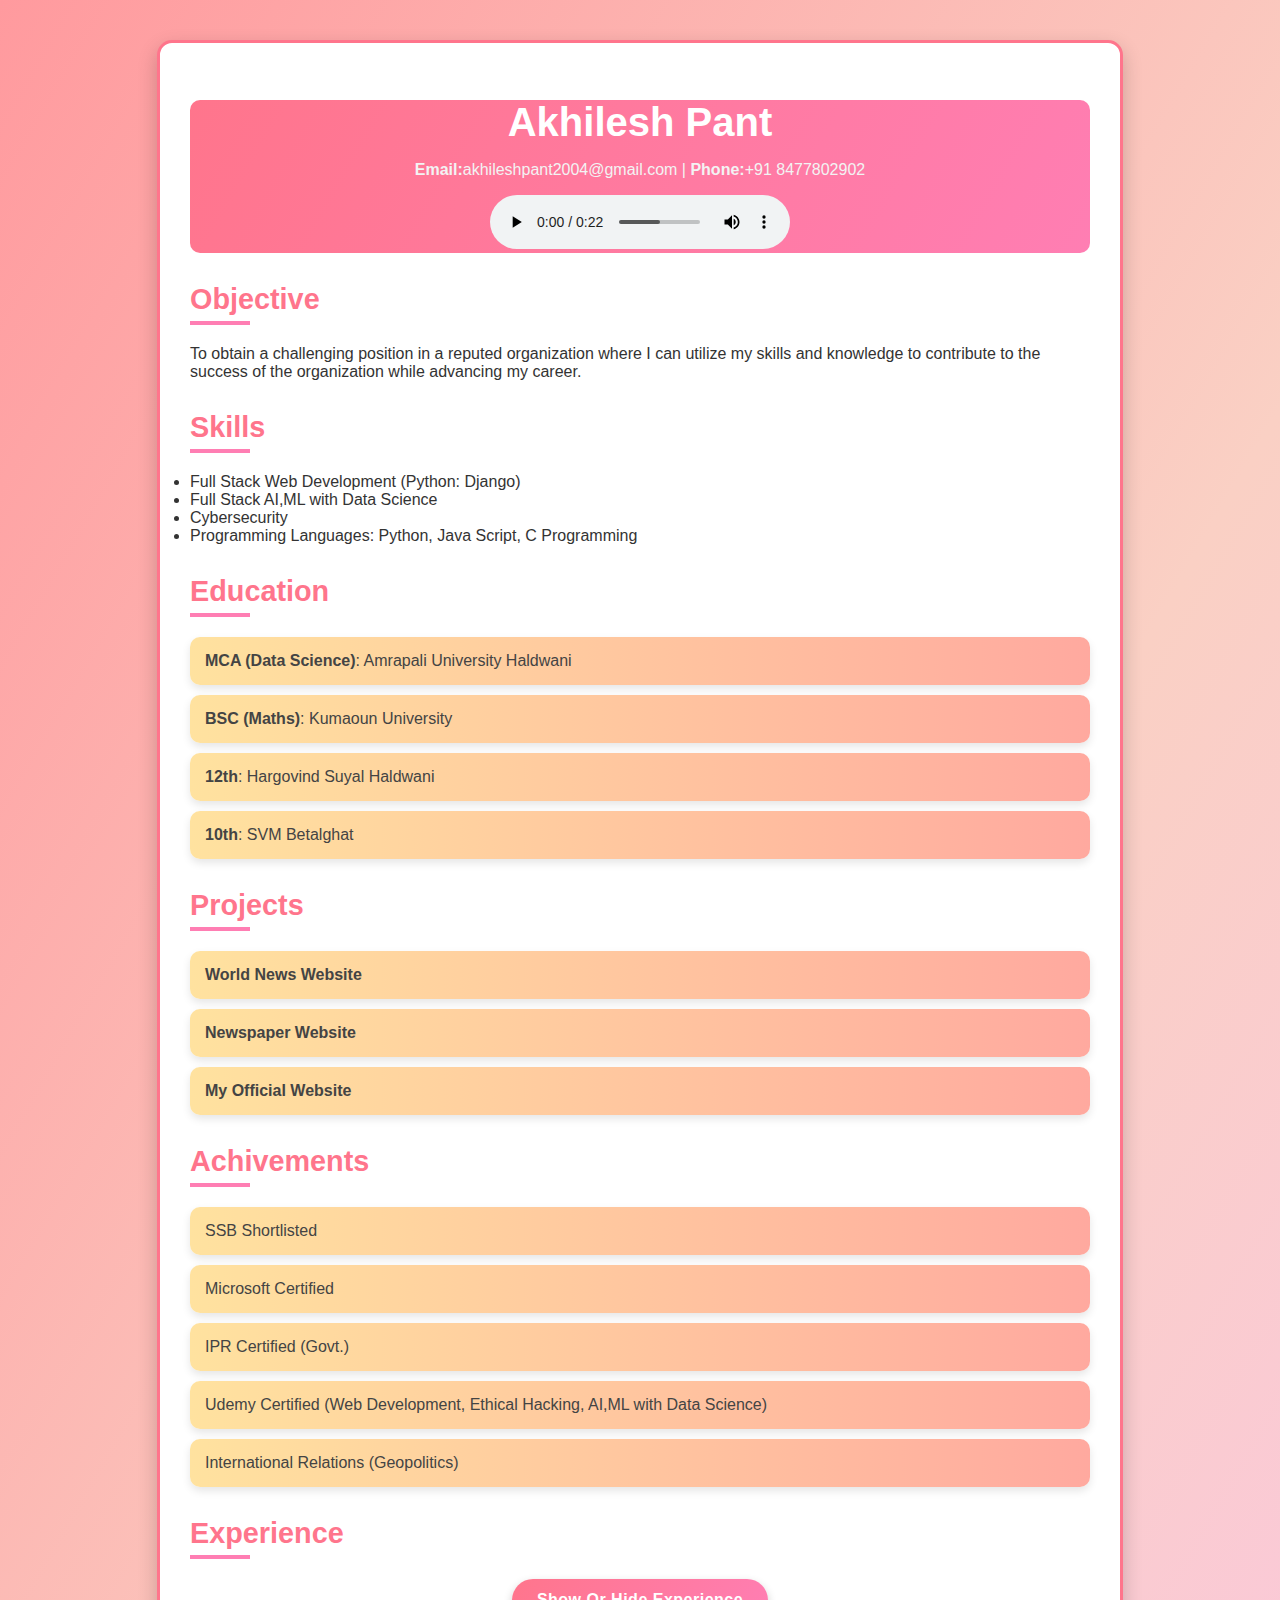
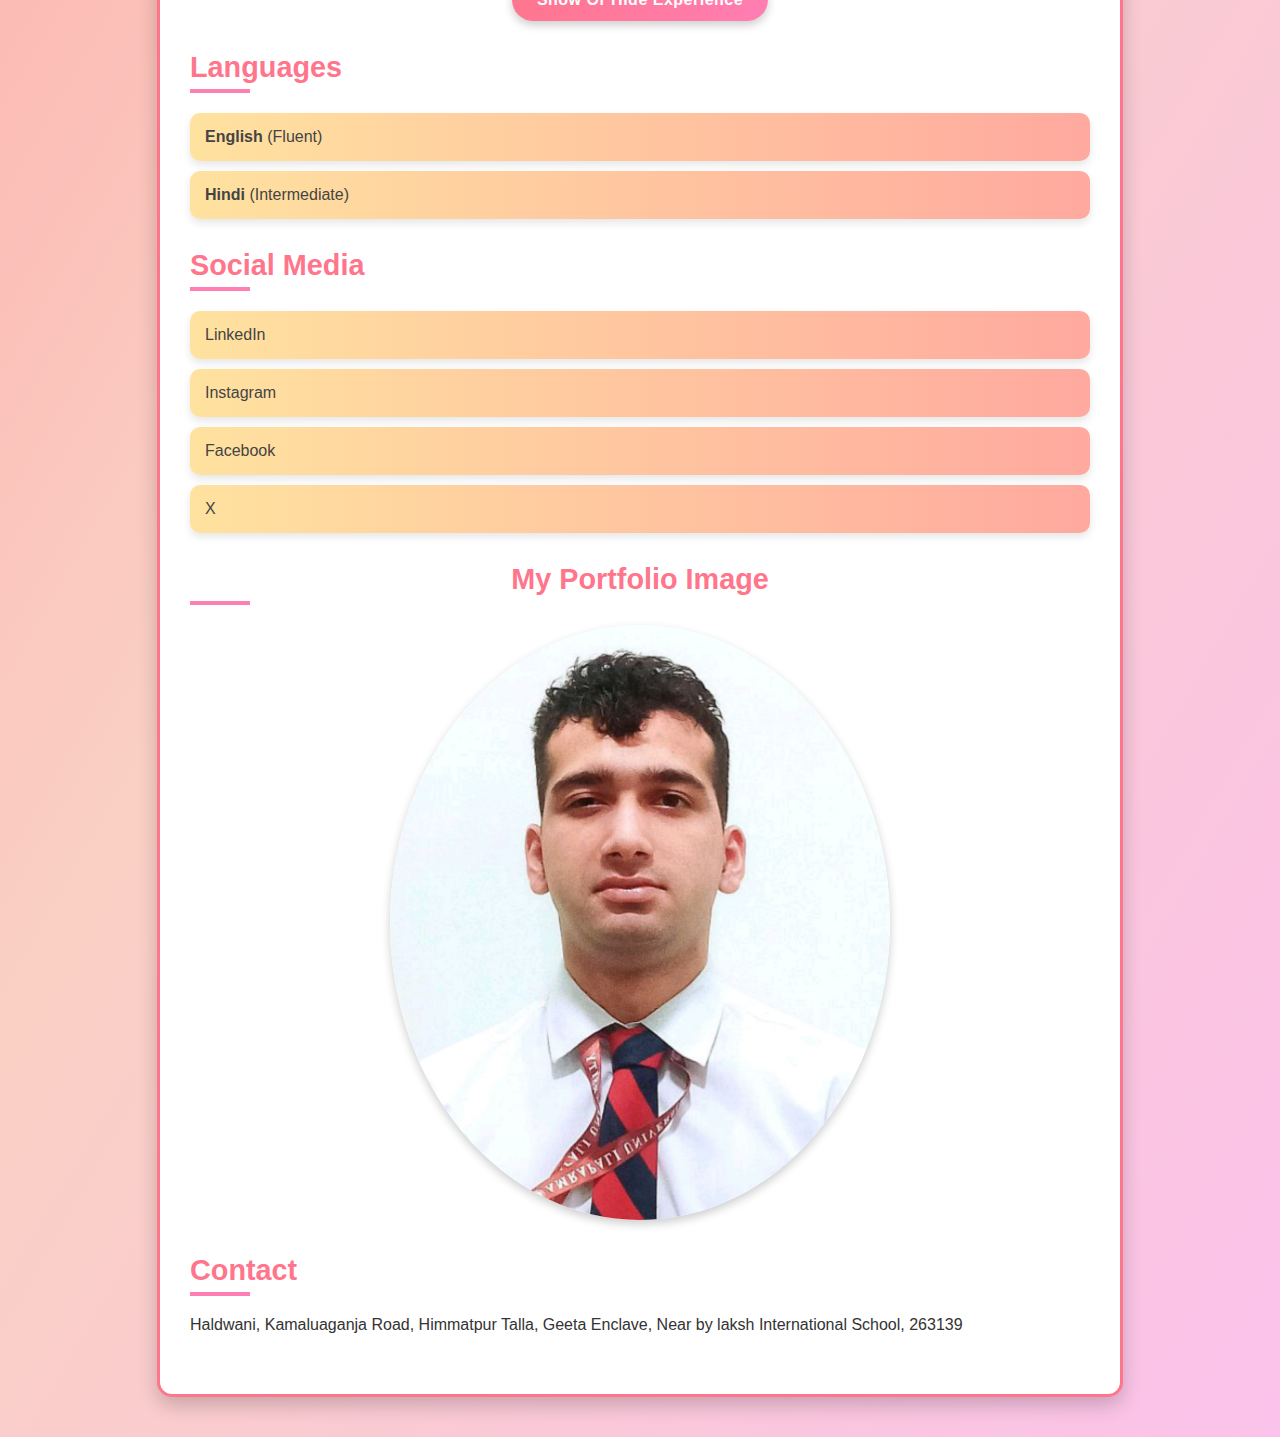
<file: index.html>
<!DOCTYPE html>
<html lang="en">
    <head>
        <meta charset="UTF-8">
        <meta name="viewport" content="width=device-width, initial-scale=1.0">
        <title>My Resume</title>
        <link rel="stylesheet" href="style.css">

    </head>
    <body>
        <div class="container">
            <div class="header">
                <h1>Akhilesh Pant</h1>
                <p><strong>Email:</strong>akhileshpant2004@gmail.com |
                    <strong>Phone:</strong>+91 8477802902</p>
                <audio controls>
                    <source src="CV Audio.aac" type="audio/mpeg">

                </audio>
            </div>

            <div class="section">

                <h2> Objective</h2>
                <p>To obtain a challenging position in a reputed organization
                    where I can utilize my skills and knowledge to contribute to
                    the success of the organization while advancing my
                    career.</p>

            </div>

            <div class="section">
                <h2>Skills</h2>

                <li>Full Stack Web Development (Python: Django)</li>
                <li>Full Stack AI,ML with Data Science</li>
                <li>Cybersecurity</li>
                <li>Programming Languages: Python, Java Script, C
                    Programming</li>

            </div>

            <div class="section">
                <h2>Education</h2>
                <ul>
                    <li> <strong>MCA (Data Science)</strong>: Amrapali
                        University Haldwani</li>
                    <li> <strong>BSC (Maths)</strong>: Kumaoun University</li>
                    <li> <strong>12th</strong>: Hargovind Suyal Haldwani </li>
                    <li> <strong>10th</strong>: SVM Betalghat </li>
                </ul>

            </div>

            <div class="section">

                <h2> Projects</h2>
                <ul>
                    <a href="https://geopolitics-is-brain-game.netlify.app/"
                        style="text-decoration: none;">
                        <li><strong>World News Website</strong></li>
                    </a>
                    <a href="https://daily-newspaper-akhilesh-pant.netlify.app/"
                        style="text-decoration: none;">
                        <li><strong>Newspaper Website</strong></li>
                    </a>
                    <a href="https://akhilesh-ima.netlify.app/"
                        style="text-decoration: none;">
                        <li><strong>My Official Website</strong></li>
                    </a>
                </ul>

            </div>

            <div class="section">

                <h2>Achivements</h2>

                <ul>
                    <li>SSB Shortlisted</li>
                    <li>Microsoft Certified</li>
                    <li>IPR Certified (Govt.)</li>
                    <li> Udemy Certified (Web Development, Ethical Hacking,
                        AI,ML with Data Science)</li>
                    <li>International Relations (Geopolitics) </li>
                </ul>
            </div>

            <div class="section">
                <h2>Experience</h2>
                <div id="experience-text" class="hidden">
                    <ul>
                        <li>Internship at YDI Foundation (AI,ML with Data
                            Science & Python)</li>

                    </ul>
                </div>
                <button class="toggle-button" onclick="toggleExperience()">Show
                    Or
                    Hide Experience</button>
                <div class="section">

                    <h2>Languages</h2>

                    <ul>
                        <li><strong>English</strong> (Fluent) </li>
                        <li><strong>Hindi</strong> (Intermediate)</li>
                    </ul>
                </div>

                <div class="section">

                    <h2>Social Media</h2>
                    <ul>
                        <a
                            href="https://www.linkedin.com/in/akhilesh-pant-5a263a229?utm_source=share&utm_campaign=share_via&utm_content=profile&utm_medium=android_app"
                            style="text-decoration: none;">
                            <li>LinkedIn
                            </li></a><a
                            href="https://www.instagram.com/the_beast_akhilesh_pant_9sf/"
                            style="text-decoration: none;">
                            <li>Instagram
                            </li></a><a
                            href="https://m.facebook.com/profile.php?id=61571872970194"
                            style="text-decoration: none;">
                            <li>Facebook
                            </li></a><a
                            href="https://x.com/APant9mm?t=ditrXxZcx4A2R3DvK6ZJog&s=09"
                            style="text-decoration: none;">
                            <li>X
                            </li></a>
                    </ul>

                </div>

                <div class="image-section">

                    <h2>My Portfolio Image</h2>

                    <img src="Akhilesh Pant.jpg" alt="Portfolio Image"
                        width="500px;" style="border-radius: 500%">

                </div>
                <div class="section">

                    <h2>Contact</h2>
                    <p>Haldwani, Kamaluaganja Road, Himmatpur Talla, Geeta
                        Enclave,
                        Near by laksh International School, 263139</p>

                </div>

            </div>

            <script src="script.js"></script>

        </body>
    </html>
</file>
<file: style.css>
body {
    font-family: 'Poppins', sans-serif;
    margin: 0;
    padding: 0;
    background: linear-gradient(120deg, #ff9a9e, #fad0c4, #fbc2eb);
    color: #333;
}   
 
.container {
    max-width: 900px;
    margin: 40px auto;
    padding: 30px;
    background: #ffffff;
    border-radius: 15px;
    box-shadow: 0 8px 20px rgba(0, 0, 0, 0.2);
    overflow: hidden;
    border: 3px solid #ff758c;
}

.header {
    text-align: center;
    padding: 20px o;
    background: linear-gradient(120deg, #ff758c, #ff7eb3); 
    color: white;
    border-radius: 10px;
}
.header h1 {
    font-size: 2.5rem;
    margin-bottom: 10px;
}
.header p{
    font-size: 1rem;
    color: #f3f3f3;
}
.section{
    margin: 30px 0;
}
.section h2 {
    font-size: 1.8rem;
    color: #ff758c;
    position: relative;
    margin-bottom: 20px;
}
.section h2::after {
    content: '';
    display: block;
    width: 60px;
    height: 4px;
    background: #ff7eb3;
    margin-top: 5px;
    border-radius: 5;
}
ul {
    list-style-type: none;
    padding: 0;
  }
  ul li {
    margin: 10px 0;
    padding: 15px;
    background: linear-gradient(to right, #ffe29f, #ffa99f);
    color: #444;
    border-radius: 10px;
    box-shadow: 0 4px 8px rgba(0, 0, 0, 0.1);
    transition: transform 0.3s ease, box-shadow 0.3s ease;
  }
  ul li:hover {
    transform: translateY(-5px);
    box-shadow: 0 6px 12px rgba(0, 0, 0, 0.2);
  }

  .image-section {
    text-align: center;
    margin: 30px 0;
  }

  .image-section img {
    max-width: 100%;
    height: auto;
    border-radius: 15px;
    box-shadow: 0 4px 10px rgba(0, 0, 0, 0.2);
  }
  .image-section p {
    font-size: 1rem;
    color: #444;
    margin-top: 10px;
  }

   /* Button Styles */
   .toggle-button {
    cursor: pointer;
    padding: 12px 25px;
    background: linear-gradient(120deg, #ff758c, #ff7eb3);
    color: white;
    border: none;
    border-radius: 30px;
    font-size: 1rem;
    font-weight: bold;
    letter-spacing: 0.5px;
    box-shadow: 0 4px 10px rgba(0, 0, 0, 0.2);
    transition: transform 0.3s ease, box-shadow 0.3s ease;
    display: block;
    margin: 20px auto 0;
  }


  .toggle-button:hover {
    transform: translateY(-2px);
    box-shadow: 0 6px 12px rgba(0, 0, 0, 0.3);
  }
   /* Hidden Content */
   .hidden {
    display: none;
  }

    /* Animation for Section Content */
    .section p,
    ul {
      animation: fadeIn 1s ease-in-out;
    }

    @keyframes fadeIn {
      0% {
        opacity: 0;
        transform: translateY(20px);
      }
      100% {
        opacity: 1;
        transform: translateY(0);
      }
    }
</file>
